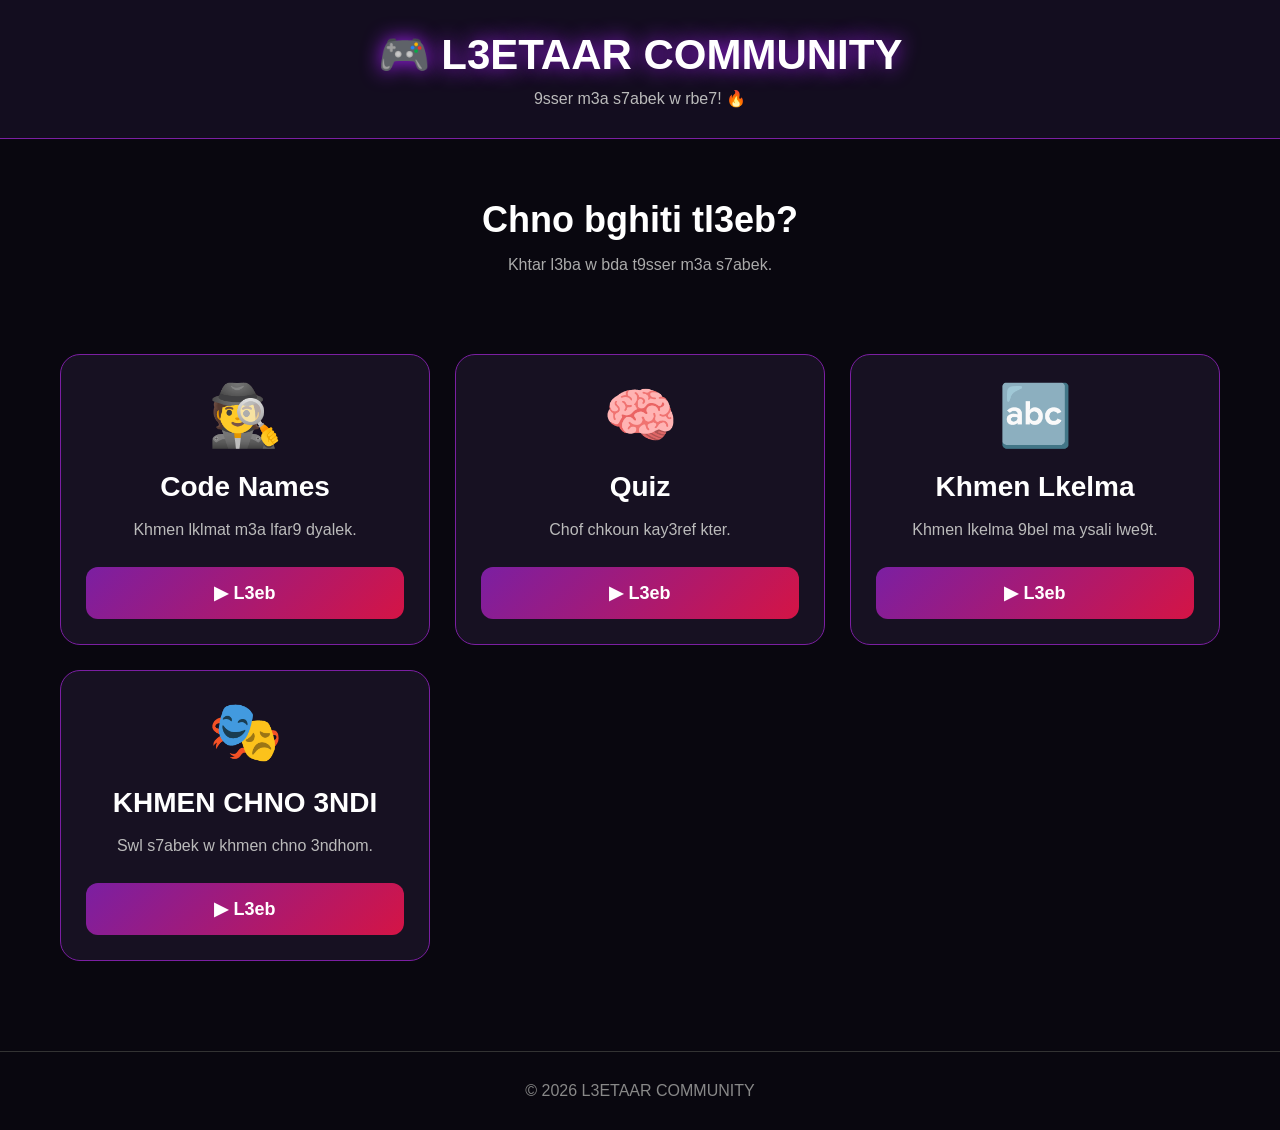
<file: index.html>
<!DOCTYPE html>
<html lang="en">
<head>
<meta charset="UTF-8">
<meta name="viewport" content="width=device-width, initial-scale=1.0">

<title>L3ETAAR Games</title>

<link rel="stylesheet" href="style.css">

</head>

<body>

<header>
  <h1>🎮 L3ETAAR COMMUNITY</h1>
  <p>9sser m3a s7abek w rbe7! 🔥</p>
</header>

<section class="hero">

<h2>Chno bghiti tl3eb?</h2>

<p>Khtar l3ba w bda t9sser m3a s7abek.</p>

</section>

<section class="games">

<div class="card">

<div class="emoji">🕵️</div>

<h3>Code Names</h3>

<p>Khmen lklmat m3a lfar9 dyalek.</p>

<a href="codenames.html">
<button>▶ L3eb</button>
</a>

</div>

<div class="card">

<div class="emoji">🧠</div>

<h3>Quiz</h3>

<p>Chof chkoun kay3ref kter.</p>

<a href="quiz.html">
<button>▶ L3eb</button>
</a>

</div>

<div class="card">

<div class="emoji">🔤</div>

<h3>Khmen Lkelma</h3>

<p>Khmen lkelma 9bel ma ysali lwe9t.</p>

<a href="guessword.html">
<button>▶ L3eb</button>
</a>

</div>
<div class="card">

<div class="emoji">
🎭
</div>

<h3>KHMEN CHNO 3NDI</h3>

<p>Swl s7abek w khmen chno 3ndhom.</p>

<a href="khmen.html">
<button>
▶ L3eb
</button>
</a>

</div>
</section>

<footer>

© 2026 L3ETAAR COMMUNITY

</footer>

<script src="script.js"></script>

</body>
</html>
</file>
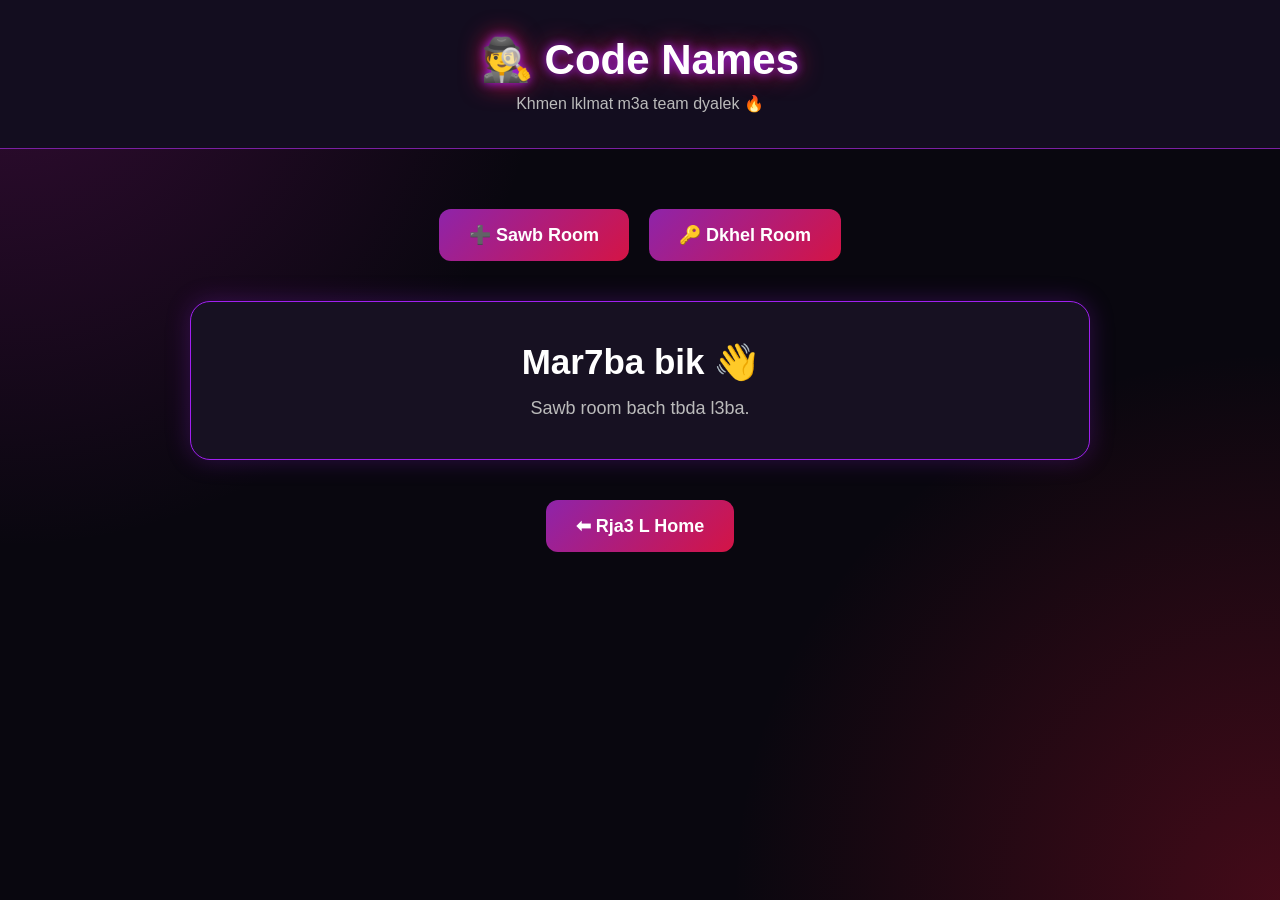
<file: codenames.html>
<!DOCTYPE html>
<html lang="en">
<head>
<meta charset="UTF-8">
<meta name="viewport" content="width=device-width, initial-scale=1.0">

<title>Code Names</title>

<link rel="stylesheet" href="codenames.css">

</head>

<body>

<header>

<h1>🕵️ Code Names</h1>

<p>Khmen lklmat m3a team dyalek 🔥</p>

</header>

<main>

<div class="menu">

<button id="createRoom">
➕ Sawb Room
</button>

<button id="joinRoom">
🔑 Dkhel Room
</button>

</div>


<div class="board">

<h2>Mar7ba bik 👋</h2>

<p>Sawb room bach tbda l3ba.</p>

</div>


<a href="index.html">

<button class="back">
⬅ Rja3 L Home
</button>

</a>


</main>


<script src="words.js"></script>
<script src="codenames.js"></script>

</body>
</html>
</file>
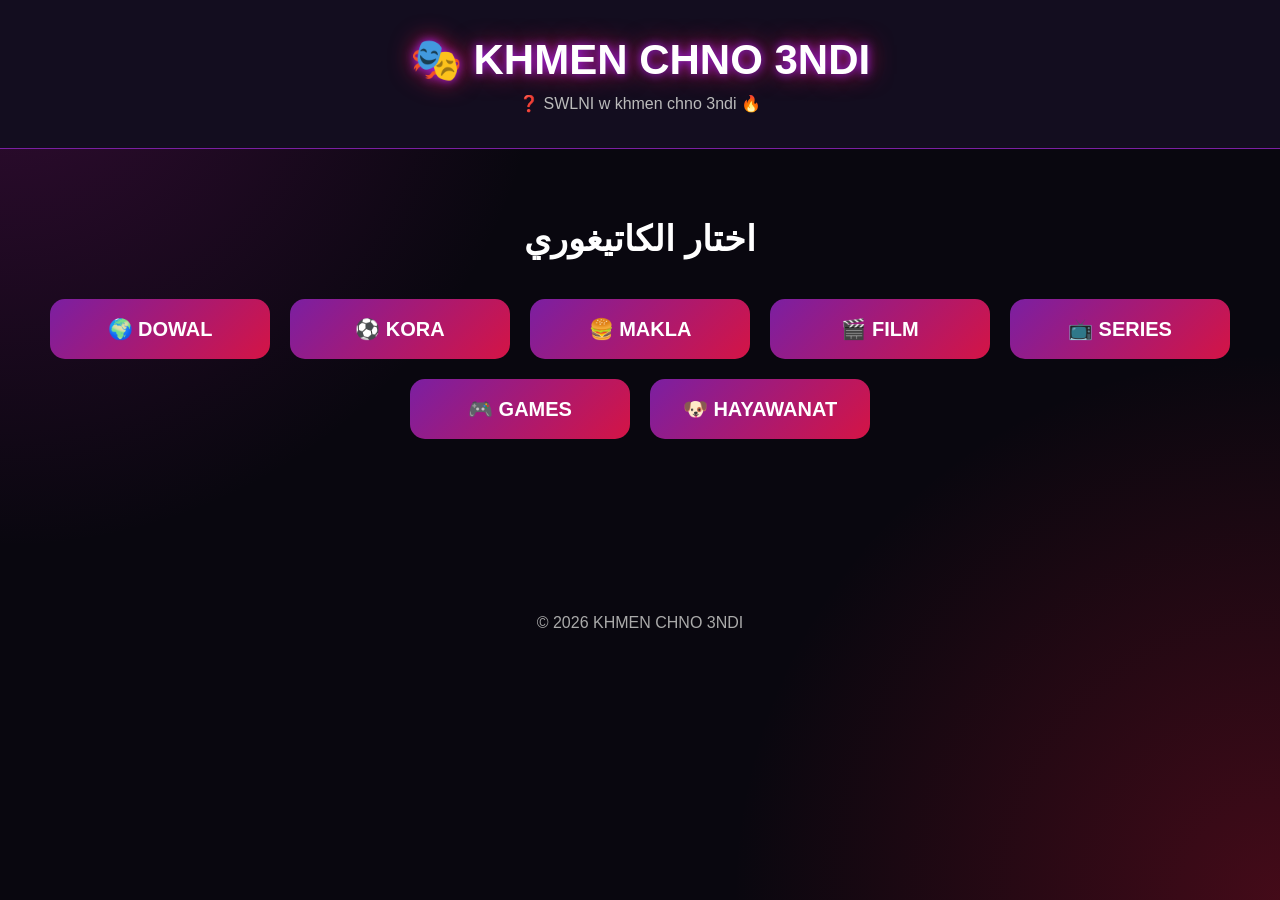
<file: khmen.html>
<!DOCTYPE html>
<html lang="en">

<head>

<meta charset="UTF-8">
<meta name="viewport" content="width=device-width, initial-scale=1.0">

<title>KHMEN CHNO 3NDI</title>

<link rel="stylesheet" href="khmen.css">

</head>


<body>


<header>

<h1>🎭 KHMEN CHNO 3NDI</h1>

<p>❓ SWLNI w khmen chno 3ndi 🔥</p>

</header>



<main>


<h2>اختار الكاتيغوري</h2>


<div class="categories">


<a href="dowal.html">
<button>
🌍 DOWAL
</button>
</a>



<a href="#">
<button>
⚽ KORA
</button>
</a>



<a href="#">
<button>
🍔 MAKLA
</button>
</a>



<a href="#">
<button>
🎬 FILM
</button>
</a>



<a href="#">
<button>
📺 SERIES
</button>
</a>



<a href="#">
<button>
🎮 GAMES
</button>
</a>



<a href="#">
<button>
🐶 HAYAWANAT
</button>
</a>


</div>


</main>



<footer>

© 2026 KHMEN CHNO 3NDI

</footer>



</body>

</html>
</file>
<file: style.css>
*{
margin:0;
padding:0;
box-sizing:border-box;
font-family:Arial,sans-serif;
}

body{
background:#09070f;
color:white;
text-align:center;
min-height:100vh;
}

header{
padding:30px;
background:#130d1f;
border-bottom:1px solid #7b1fa2;
}

h1{
font-size:42px;
text-shadow:0 0 20px #a020f0;
}

header p{
margin-top:10px;
color:#bbb;
}

.hero{
padding:60px 20px;
}

.hero h2{
font-size:36px;
margin-bottom:15px;
}

.hero p{
color:#aaa;
}

.games{
max-width:1200px;
margin:auto;
padding:20px;
display:grid;
grid-template-columns:repeat(auto-fit,minmax(280px,1fr));
gap:25px;
}

.card{
background:#171122;
padding:25px;
border-radius:20px;
border:1px solid #7b1fa2;
transition:.3s;
}

.card:hover{
transform:translateY(-8px);
box-shadow:0 0 20px #a020f0;
}

.emoji{
font-size:60px;
margin-bottom:20px;
}

.card h3{
margin-bottom:15px;
font-size:28px;
}

.card p{
color:#bbb;
margin-bottom:25px;
line-height:1.5;
}

button{
width:100%;
padding:15px;
font-size:18px;
font-weight:bold;
border:none;
border-radius:12px;
cursor:pointer;
background:linear-gradient(135deg,#7b1fa2,#d41445);
color:white;
transition:.3s;
}

button:hover{
transform:scale(1.03);
box-shadow:0 0 20px #d41445;
}

footer{
margin-top:70px;
padding:30px;
color:#888;
border-top:1px solid #333;
}
</file>
<file: codenames.css>
*{
    margin:0;
    padding:0;
    box-sizing:border-box;
    font-family:Arial,sans-serif;
}

body{
    min-height:100vh;
    background:
    radial-gradient(circle at top left,rgba(130,20,120,.35),transparent 35%),
    radial-gradient(circle at bottom right,rgba(220,20,50,.28),transparent 35%),
    #09070f;
    color:white;
    text-align:center;
}


header{
    padding:35px;
    background:#130d1f;
    border-bottom:1px solid #7b1fa2;
}


header h1{
    font-size:42px;
    text-shadow:
    0 0 10px #a020f0,
    0 0 25px #d41445;
}


header p{
    margin-top:10px;
    color:#bbb;
}


main{
    padding:60px 20px;
}


.menu{
    display:flex;
    justify-content:center;
    gap:20px;
    flex-wrap:wrap;
    margin-bottom:40px;
}


button{
    padding:15px 30px;
    border:none;
    border-radius:12px;
    cursor:pointer;
    font-size:18px;
    font-weight:bold;
    color:white;

    background:linear-gradient(
    135deg,
    #8e24aa,
    #d41445
    );

    transition:.3s;
}


button:hover{
    transform:translateY(-5px);

    box-shadow:
    0 0 20px #a020f0,
    0 0 35px #d41445;
}



.board{

    max-width:900px;
    margin:auto;

    padding:40px;

    background:#171122;

    border-radius:20px;

    border:1px solid #a020f0;

    box-shadow:
    0 0 25px rgba(160,32,240,.25);

}



.board h2{

    font-size:35px;
    margin-bottom:15px;

}



.board p{

    color:#bbb;
    font-size:18px;

}



.room-code{

    margin:25px auto;

    width:220px;

    padding:18px;

    font-size:38px;

    font-weight:bold;

    letter-spacing:8px;

    border-radius:15px;

    background:#100b18;

    border:2px solid #a020f0;

    box-shadow:
    0 0 20px rgba(160,32,240,.4);

}



/* كلمات اللعبة */

.words{

    display:grid;
    grid-template-columns:repeat(5,1fr);
    gap:15px;
    margin-top:30px;

}



.word{

    background:#241a35;

    border:1px solid #a020f0;

    padding:20px;

    border-radius:12px;

    font-size:22px;

    font-weight:bold;

    transition:.3s;

}



.word:hover{

    transform:translateY(-5px);

    box-shadow:
    0 0 15px #a020f0;

}



.back{

    margin-top:40px;

}



@media(max-width:700px){

.menu{

    flex-direction:column;

}


button{

    width:100%;

}


.board{

    padding:25px 15px;

}


.words{

    grid-template-columns:repeat(2,1fr);

}

}
</file>
<file: khmen.css>
*{
    margin:0;
    padding:0;
    box-sizing:border-box;
    font-family:Arial,sans-serif;
}


body{

    min-height:100vh;

    background:
    radial-gradient(circle at top left,rgba(130,20,120,.35),transparent 35%),
    radial-gradient(circle at bottom right,rgba(220,20,50,.28),transparent 35%),
    #09070f;

    color:white;

    text-align:center;

}



header{

    padding:35px;

    background:#130d1f;

    border-bottom:1px solid #7b1fa2;

}



header h1{

    font-size:42px;

    text-shadow:
    0 0 10px #a020f0,
    0 0 25px #d41445;

}



header p{

    margin-top:10px;

    color:#bbb;

}



main{

    padding:70px 20px;

}



h2{

    font-size:35px;

    margin-bottom:40px;

}



.categories{

    display:flex;

    justify-content:center;

    flex-wrap:wrap;

    gap:20px;

}



button{

    width:220px;

    padding:18px;

    border:none;

    border-radius:15px;

    cursor:pointer;

    color:white;

    font-size:20px;

    font-weight:bold;

    background:
    linear-gradient(135deg,#7b1fa2,#d41445);

    transition:.3s;

}



button:hover{

    transform:translateY(-5px);

    box-shadow:
    0 0 20px #a020f0,
    0 0 35px #d41445;

}



footer{

    margin-top:80px;

    padding:25px;

    color:#aaa;

}



@media(max-width:600px){

    button{

        width:90%;

    }

}
</file>
